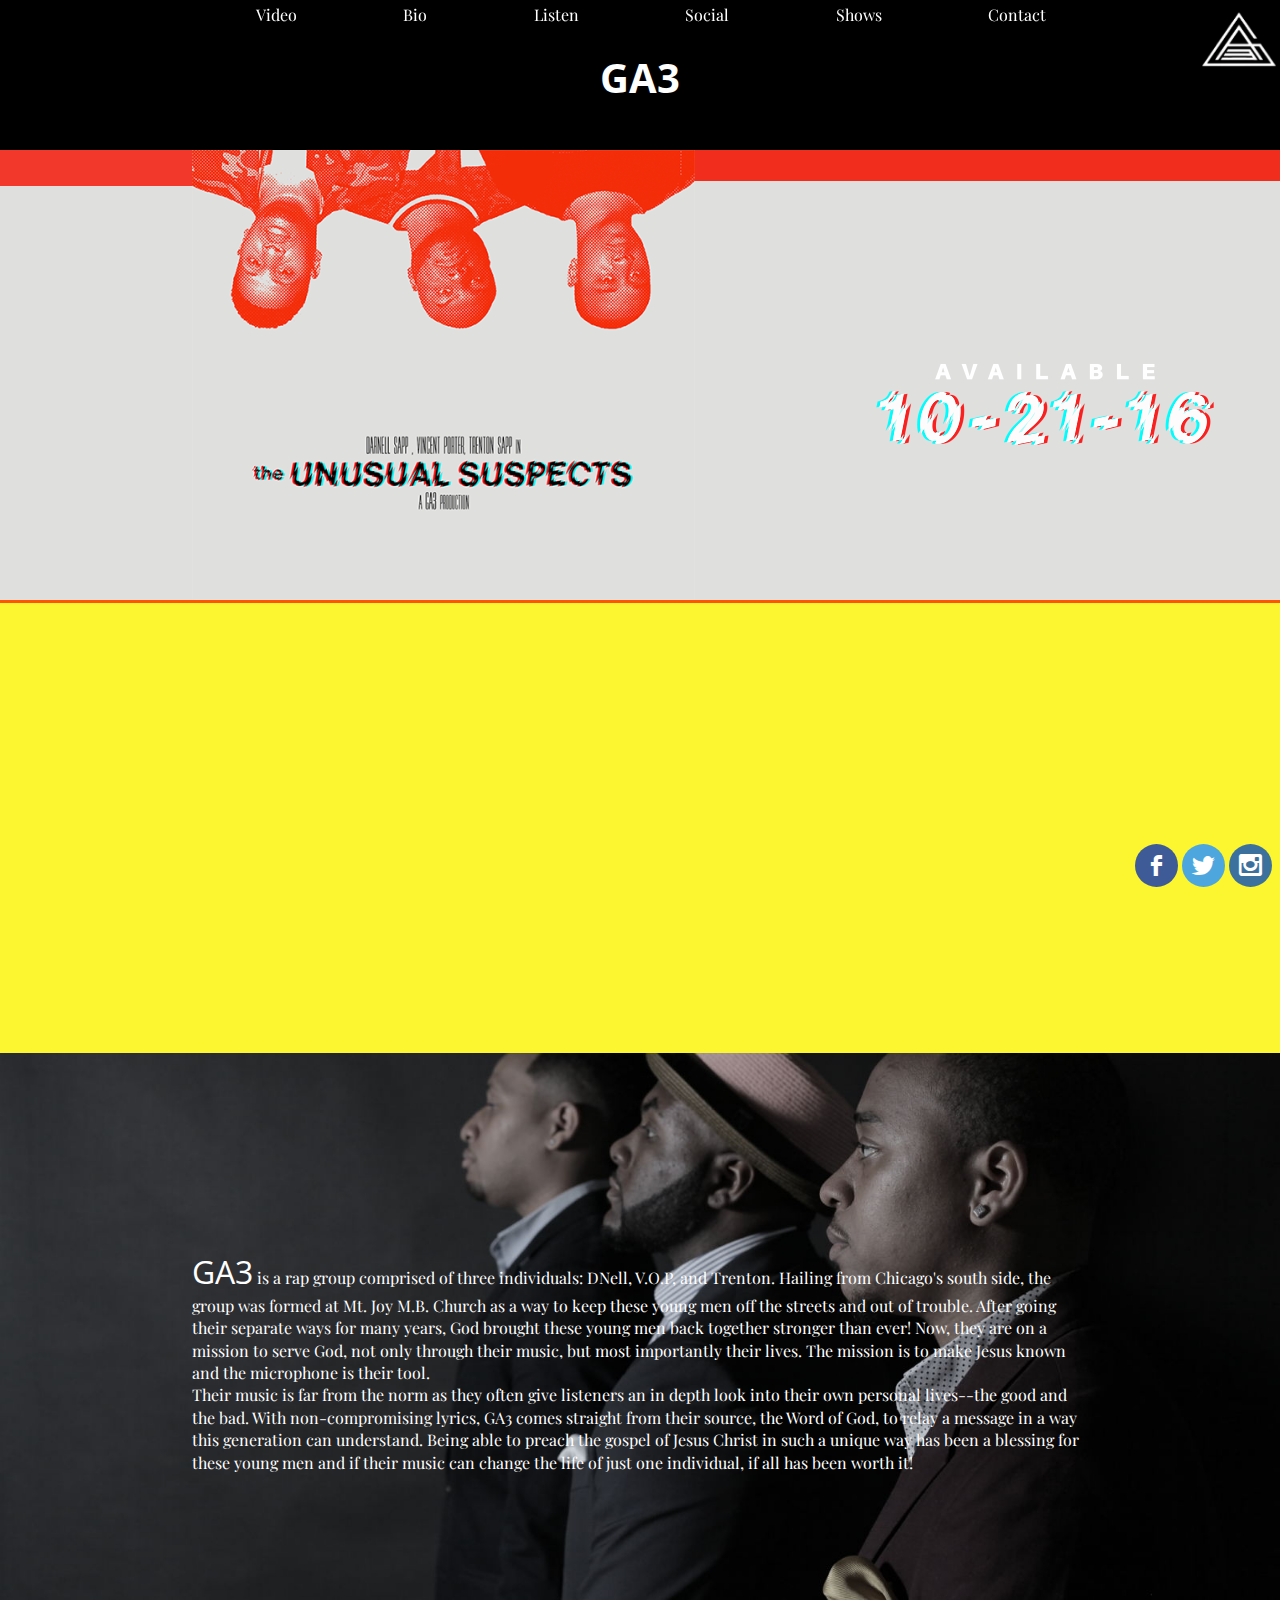
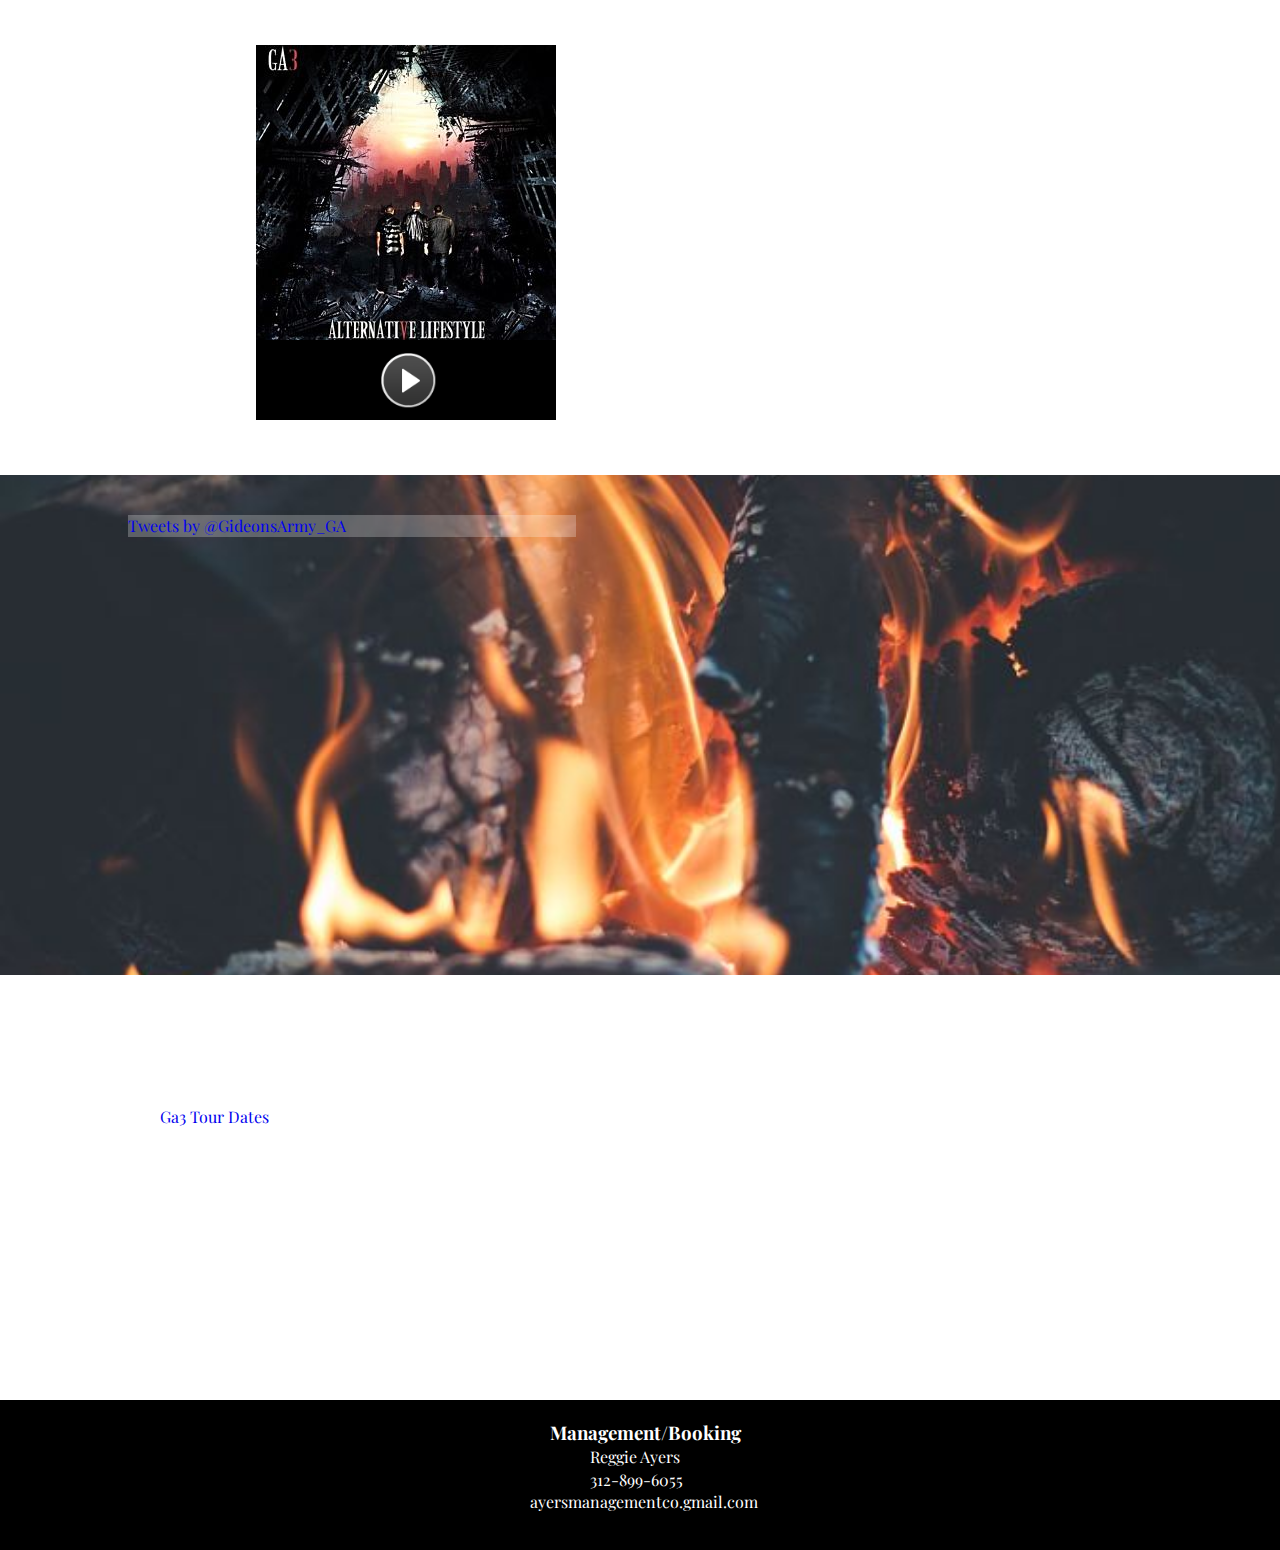
<file: index.html>
<!doctype html>
<html class="no-js" lang="">
<head>
    <meta charset="utf-8">
    <meta http-equiv="X-UA-Compatible" content="IE=edge">
    <title>GA3</title>
    <meta name="description" content="">
    <meta name="viewport" content="width=device-width, initial-scale=1">

    <link rel="apple-touch-icon" href="apple-touch-icon.png">
    <link rel="icon" type="image/png" href="favicon-32x32.png" sizes="32x32" />
    <link rel="icon" type="image/png" href="favicon-16x16.png" sizes="16x16" />


    <link rel="stylesheet" href="css/normalize.css">
    <link rel="stylesheet" href="css/main.css">
    <link href='https://fonts.googleapis.com/css?family=Open+Sans:700italic|Playfair+Display' rel='stylesheet' type='text/css'>
    <script src="js/vendor/modernizr-2.8.3.min.js"></script>
</head>
<body>

<!--[if lt IE 8]>
<p class="browserupgrade">You are using an <strong>outdated</strong> browser. Please <a href="http://browsehappy.com/">upgrade your browser</a> to improve your experience.</p>
<![endif]-->
<div id="container">
                <!-- <div id="splashscreen">
                    <h1>Splash</h1>
                </div> -->


                <nav class="headLinks">
                    <ul>
                        <li><a href="videos/index.html">Video</a></li>
                        <li><a href="#bio">Bio</a></li>
                        <li><a href="#music">Listen</a></li>
                        <li><a href="#social">Social</a></li>
                        <li><a href="#shows">Shows</a></li>
                        <li><a href="#contact">Contact</a></li>
                    </ul>
                </nav>
                <header class="mainHead">
                    <h1 class="headFont">GA3</h1>
                    <img class="headLogo" src="img/ga3logo.png" alt="Logo">
                </header>
                <section id="unusual">
                    <div id="news-three">
                      <div class="leftBox"></div>
                      <img class="unusualSuspects" src="img/cover_opt.png" alt="Unusual Suspects">
                      <div class="rightBox">

<a class="releaseDate" href="https://itunes.apple.com/album/id1158979120?ls=1&app=itunes" target="_blank">
<img src="img/unusual_date.png" alt="Unusual Suspects Release Date">
</a>
                      </div>
              </div>
          </section>
          <section id="news">
            <div id="news-one" class="pause">
                <iframe class="feetworkPlayer" width="100%" height="450" scrolling="no" frameborder="no" src="https://w.soundcloud.com/player/?url=https%3A//api.soundcloud.com/tracks/218973857&amp;auto_play=false&amp;hide_related=false&amp;show_comments=true&amp;show_user=true&amp;show_reposts=false&amp;visual=true"></iframe>
            </div>
        </section>
        <section id="bio">
            <p class="bioWords"><span class="headFont">GA3</span> is a rap group comprised of three individuals: DNell, V.O.P, and Trenton. Hailing from Chicago's south side, the group was formed at Mt. Joy M.B. Church as a way to keep these young men off the streets and out of trouble. After going their separate ways for many years, God brought these young men back together stronger than ever!  Now, they are on a mission to serve God, not only through their music, but most importantly their lives.  The mission is to make Jesus known and the microphone is their tool. 
                <br>
                Their music is far from the norm as they often give listeners an in depth look into their own personal lives--the good and the bad. With non-compromising lyrics, GA3 comes straight from their source, the Word of God, to relay a message in a way this generation can understand. Being able to preach the gospel of Jesus Christ in such a unique way has been a blessing for these young men and if their music can change the life of just one individual, if all has been worth it!</p>
            </section>
            <section id="music">
                <div class="alternativelifestyle">
                    <div class="alCover">
                        <img class="toHide" src="img/alternativelifestyle_opt.jpg" alt="">
                        <div class="play toHide">
                            <img class="pointer" src="img/play.png" alt="#">
                        </div>
                        <iframe class="alPlayer" src="https://embed.spotify.com/?uri=spotify%3Aalbum%3A638KBPEa2Mh796JlsAHRvS" width="300" height="375" frameborder="0" allowtransparency="true"></iframe>
                    </div>
                </div>
                <iframe class="reup" src="http://noisetrade.com/service/widgetv2/5b1a9cbc-0be2-4650-afad-cbb0efd6fad0" width="300" height="375" scrolling="no" frameBorder="0"></iframe>
            </section>
            <section id="social">
                <div class="twitterBox">
                    <a class="twitter-timeline" href="https://twitter.com/GideonsArmy_GA" data-widget-id="646158375147995137"
                    data-chrome="transparent"
                    width="100%"
                    data-tweet-limit="3">
                    Tweets by @GideonsArmy_GA</a>
                    <script>!function(d,s,id){var js,fjs=d.getElementsByTagName(s)[0],p=/^http:/.test(d.location)?'http':'https';if(!d.getElementById(id)){js=d.createElement(s);js.id=id;js.src=p+"://platform.twitter.com/widgets.js";fjs.parentNode.insertBefore(js,fjs);}}(document,"script","twitter-wjs");</script>
                </div>
                <div class="instagramBox">
                    <script class="instagram-timeline" src="http://snapwidget.com/js/snapwidget.js"></script>
                    <iframe src="http://snapwidget.com/in/?u=Z2EzMDB8aW58MTI1fDN8M3x8bm98NXxub25lfG9uU3RhcnR8eWVzfHllcw==&ve=220915" title="Instagram Widget" class="snapwidget-widget" allowTransparency="true" frameborder="0" scrolling="no" style="border:none; overflow:hidden; width:100%;"></iframe>
                </div>
                <div>
                    <a href="https://www.instagram.com/ga300/" target="_blank"><div class="instaLink"></div></a>

                </div>

            </section>
            <section id="shows">
                <h1 class="headFont">Upcoming Shows</h1>
                <div class="dates">
                    <script type='text/javascript' src='http://widget.bandsintown.com/javascripts/bit_widget.js'></script><a href="http://www.bandsintown.com/Ga3" class="bit-widget-initializer" data-artist="Ga3" data-text-color="#FFFFFF" data-prefix="fbjs">Ga3 Tour Dates</a>
                </div>
            </section>
            <footer id="contact">
                <div class="contactInfo">
                    <h3>Management/Booking</h3>
                    <ul>
                        <li>Reggie Ayers</li>
                        <li><a href="tel:1-312-899-6055">312-899-6055</a></li>
                        <li class="email"><a href="mailto:ayersmanagementco@gmail.com" target="_top">ayersmanagementco.gmail.com</a></li>
                    </ul>
                </div>
            </footer>
            <ul class="soc fix">
                <li><a class="soc-facebook" href="https://www.facebook.com/GA300/?fref=ts" target="_blank"></a></li>
                <li><a class="soc-twitter" href="https://twitter.com/GideonsArmy_GA" target="_blank"></a></li>
                <li><a class="soc-instagram soc-icon-last" href="https://www.instagram.com/ga300/" target="_blank"></a></li>
            </ul>


            <script src="//ajax.googleapis.com/ajax/libs/jquery/1.11.2/jquery.min.js"></script>
            <script>window.jQuery || document.write('<script src="js/vendor/jquery-1.11.2.min.js"><\/script>')</script>
            <script src="js/plugins.js"></script>
            <script src="js/main.js"></script>

            <!-- Google Analytics: change UA-XXXXX-X to be your site's ID. -->
            <script>
                (function(b,o,i,l,e,r){b.GoogleAnalyticsObject=l;b[l]||(b[l]=
                    function(){(b[l].q=b[l].q||[]).push(arguments)});b[l].l=+new Date;
                e=o.createElement(i);r=o.getElementsByTagName(i)[0];
                e.src='//www.google-analytics.com/analytics.js';
                r.parentNode.insertBefore(e,r)}(window,document,'script','ga'));
                ga('create','UA-XXXXX-X','auto');ga('send','pageview');
            </script>

        </div>

    </body>
    </html>
</file>
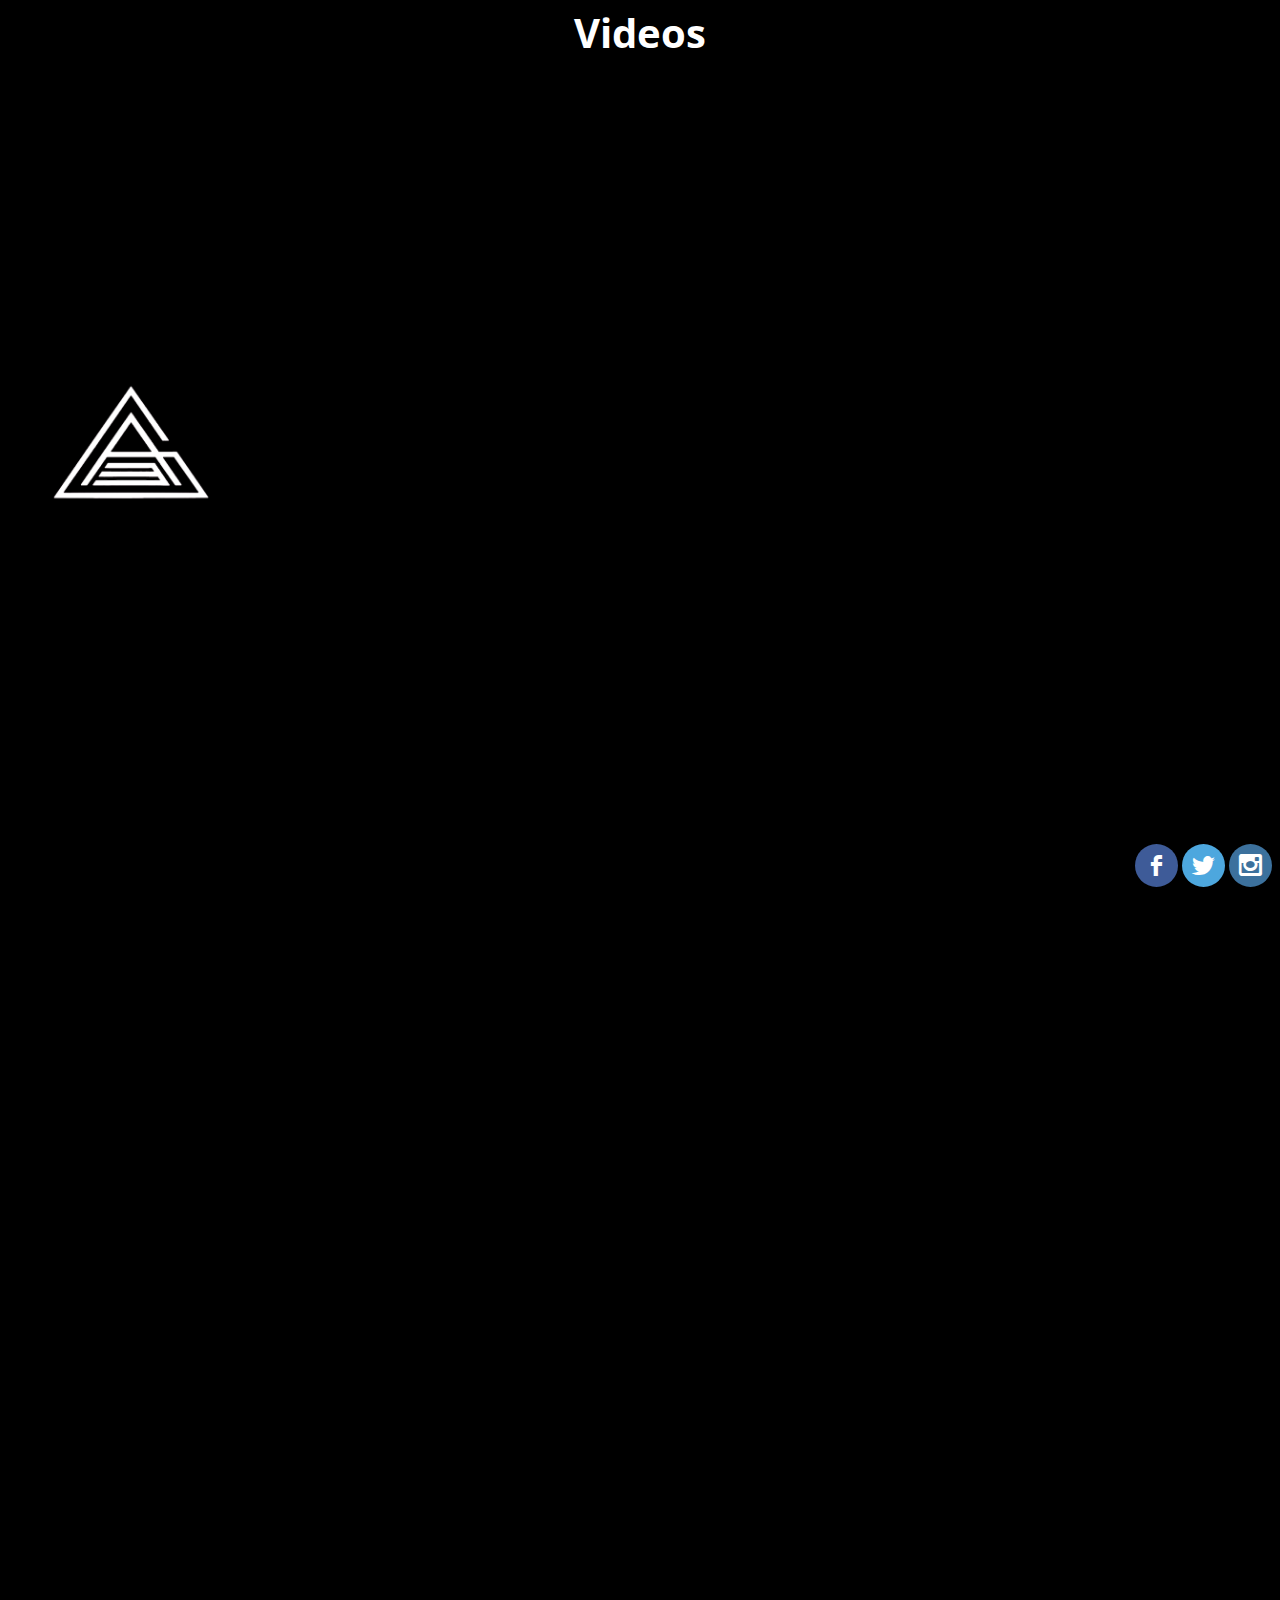
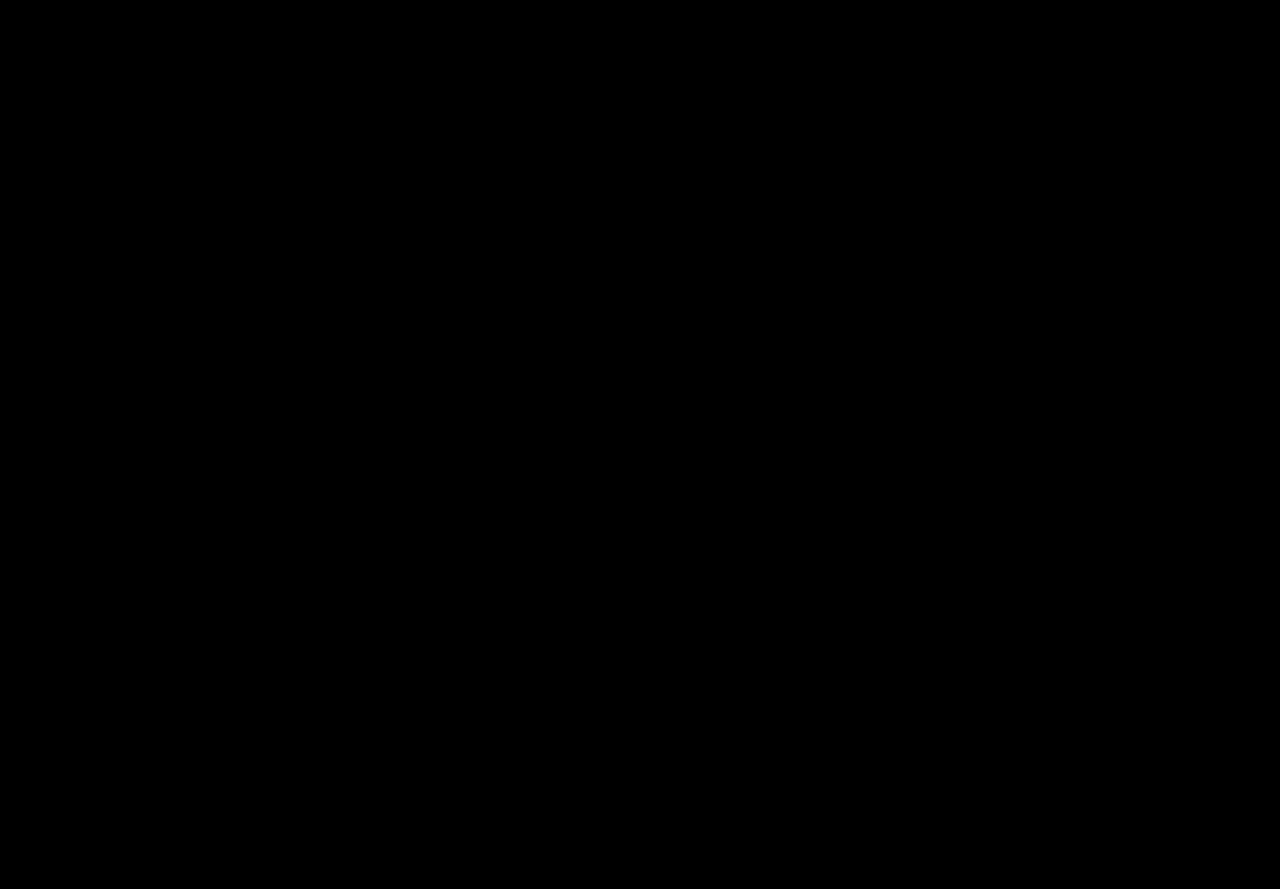
<file: videos/index.html>
<!doctype html>
<html class="no-js" lang="">
    <head>
        <meta charset="utf-8">
        <meta http-equiv="X-UA-Compatible" content="IE=edge">
        <title>Videos</title>
        <meta name="description" content="">
        <meta name="viewport" content="width=device-width, initial-scale=1">

        <link rel="apple-touch-icon" href="apple-touch-icon.png">
        <!-- Place favicon.ico in the root directory -->

        <link rel="stylesheet" href="../css/normalize.css">
        <link rel="stylesheet" href="../css/main.css">
        <link href='https://fonts.googleapis.com/css?family=Open+Sans:700italic|Playfair+Display' rel='stylesheet' type='text/css'>
        <script src="../js/vendor/modernizr-2.8.3.min.js"></script>
    </head>
    <body>
        <!--[if lt IE 8]>
            <p class="browserupgrade">You are using an <strong>outdated</strong> browser. Please <a href="http://browsehappy.com/">upgrade your browser</a> to improve your experience.</p>
        <![endif]-->

        <!-- Add your site or application content here -->
        <div id="container">
        <a href="../index.html"><img class="videoLogo" src="../img/ga3logo.png" alt="Logo"></a>
        <div class="videoViewer">
          <h1 class="headFont">Videos</h1>
          <!-- Ready Set Go -->
          <iframe class="videos" width="870" height="487" src="https://www.youtube.com/embed/UC_ETzES2e4" frameborder="0" allowfullscreen></iframe>
          <!-- Behind the Scenes -->
          <iframe class="videos" width="870" height="487" src="https://www.youtube.com/embed/CrYoGVonziU" frameborder="0" allowfullscreen></iframe>
          <!-- Headphones -->
          <iframe class="videos" width="853" height="480" src="https://www.youtube.com/embed/ll3JqjqwJC0" frameborder="0" allowfullscreen></iframe>
          <!-- Triumphant Flow -->
          <iframe class="videos" width="870" height="487" src="https://www.youtube.com/embed/wTe1dq9XHXQ" frameborder="0" allowfullscreen></iframe>
          <!-- Signed -->
          <iframe class="videos" width="870" height="487" src="https://www.youtube.com/embed/SjF9vTy-kGk" frameborder="0" allowfullscreen></iframe>

        </div>
                            <ul class="soc fix">
                        <li><a class="soc-facebook" href="https://www.facebook.com/GA300/?fref=ts" target="_blank"></a></li>
                        <li><a class="soc-twitter" href="https://twitter.com/GideonsArmy_GA" target="_blank"></a></li>
                        <li><a class="soc-instagram soc-icon-last" href="https://www.instagram.com/ga300/" target="_blank"></a></li>
                    </ul>
        </div>

        

        <script src="//ajax.googleapis.com/ajax/libs/jquery/1.11.2/jquery.min.js"></script>
        <script>window.jQuery || document.write('<script src="../js/vendor/jquery-1.11.2.min.js"><\/script>')</script>
        <script src="../js/plugins.js"></script>
        <script src="../js/main.js"></script>

        <!-- Google Analytics: change UA-XXXXX-X to be your site's ID. -->
        <script>
            (function(b,o,i,l,e,r){b.GoogleAnalyticsObject=l;b[l]||(b[l]=
            function(){(b[l].q=b[l].q||[]).push(arguments)});b[l].l=+new Date;
            e=o.createElement(i);r=o.getElementsByTagName(i)[0];
            e.src='//www.google-analytics.com/analytics.js';
            r.parentNode.insertBefore(e,r)}(window,document,'script','ga'));
            ga('create','UA-XXXXX-X','auto');ga('send','pageview');
        </script>
    </body>
</html>
</file>
<file: css/main.css>
/*! HTML5 Boilerplate v5.0.0 | MIT License | http://h5bp.com/ */

/*
 * What follows is the result of much research on cross-browser styling.
 * Credit left inline and big thanks to Nicolas Gallagher, Jonathan Neal,
 * Kroc Camen, and the H5BP dev community and team.
 */

/* ==========================================================================
   Base styles: opinionated defaults
   ========================================================================== */
   html {
    color: #222;
    font-size: 1em;
    line-height: 1.4;
}


/*
 * Remove text-shadow in selection highlight:
 * https://twitter.com/miketaylr/status/12228805301
 *
 * These selection rule sets have to be separate.
 * Customize the background color to match your design.
 */

 ::-moz-selection {
    background: #b3d4fc;
    text-shadow: none;
}

::selection {
    background: #b3d4fc;
    text-shadow: none;
}

/*
 * A better looking default horizontal rule
 */

 hr {
    display: block;
    height: 1px;
    border: 0;
    border-top: 1px solid #ccc;
    margin: 1em 0;
    padding: 0;
}

/*
 * Remove the gap between audio, canvas, iframes,
 * images, videos and the bottom of their containers:
 * https://github.com/h5bp/html5-boilerplate/issues/440
 */

 audio,
 canvas,
 iframe,
 img,
 svg,
 video {
    vertical-align: middle;
}

/*
 * Remove default fieldset styles.
 */

 fieldset {
    border: 0;
    margin: 0;
    padding: 0;
}

/*
 * Allow only vertical resizing of textareas.
 */

 textarea {
    resize: vertical;
}

/* ==========================================================================
   Browser Upgrade Prompt
   ========================================================================== */

   .browserupgrade {
    margin: 0.2em 0;
    background: #ccc;
    color: #000;
    padding: 0.2em 0;
}

/* ==========================================================================
   Author's custom styles
   ========================================================================== */
   * {
    box-sizing: border-box;
    font-family: 'Playfair Display', serif;
    /*    border: 1px solid black;*/
}

/*body {
    position: relative;
    }*/
    #container {
        position: relative;
    }
    #splashscreen {
        position:absolute;
        top:0;
        left:0;
        bottom:0;
        width:100%;
        background-color:#FFFFFF;
    }

    nav {
        height: 30px;
        width: 100%;
        padding: 15;
        background-color: #000000;
        margin: 0;

    }

    a {
        text-decoration: none;
    }

    .headLinks {
        position: fixed;
        top: 0;
        left: 0;
        z-index: 1000;
    }

    .headLinks ul {
        margin: 0;
        padding-left: 20%;
    }

    .headLinks li {
        display: inline-block;
        margin-top: 4px;
        padding-right: 10%;
    }

    .headLinks li a {
        float: left;
        margin: 0;
        padding: 0;
        color: #FFFFFF;
    }

    .mainHead {
        margin: 0;
        height: 150px;
        width: 100%;
        background-color: #000000;
        position: relative;
        padding-top: 40px;
    }

    .headFont {
        margin: 0;
        text-align: center;
        color: #FFFFFF;
    }

    .headLogo {
        position: absolute;
        right: 0;
        top: 0;
        z-index: 1000;
        width: 85px;
        height: 85px;
    }

    .headFont {
        font-family: 'Open Sans', sans-serif;
        font-size: 2.5em;
        padding-top: 10px;
    }
    #unusual {
    position: relative;
    width: 100%;
    background-color: #DFDFDE;
    }

    .unusualSuspects {
    position: relative;
    left: 15%;
    z-index: 50;
    }

.leftBox {
    position: absolute;
    width: 15%;
    height: 450px;
    border-top: 36px solid #F2372B;
    background-color: #DFDFDE;
}

.rightBox {
    position: absolute;
    right: 0;
    top: 0;
    width: 55%;
    height: 450px;
    border-top: 31.5px solid #F12E1D;
    background-color: #DFDFDE;
}

.releaseDate {
    position: absolute;
    right: 5%;
    top: 20%;
    z-index: 51;
}

    #bio {
        height: 550px;
        background-image: url(../img/bioGroup_opt.jpg);
        margin-top: 0;
        background-position: center;
        background-repeat: no-repeat;
        background-size: cover;
        /*background-attachment: fixed;*/
        color: #FFFFFF;
        padding: 200px 15% 0;
    }

    .bioWords {
        margin: 0;
        padding: 0;
    }

    .bioWords span {
        font-size: 2em;
    }

    #news {
        height: 450px;
        width: 100%;
        position: relative;
    }

/*    .arrow {
        color: #FFFFFF;
        font-size: 3em;
        z-index: 100;
        
    }

    .arrow:hover {
        font-size: 3.1em;
        transition: all 200ms ease-in-out;
    }*/

    .previousSlide {
        position: absolute;
        left: 2%;
        top: 200px;
    }

    .nextSlide {
        position: absolute;
        right: 2%;
        top: 200px;
    }

    #news-one {
        position: absolute;
        width: 100%;
        background-color: #FBF630;
        border-top: 3px solid #FF5500;
        
    }

    .feetworkPlayer {
        width: 50%;
        position: relative;
        top: -3px;
        left: 25%;
    }


    #music {
        height: 475px;
        position: relative;
        background-image: url(../img/landscape.jpg);
        margin-top: 0;
        background-position: center;
        background-repeat: no-repeat;
        background-size: cover;
        background-attachment: fixed;
    }

    .alternativelifestyle {
        position: absolute;
        top: 45px;
        left: 20%;
        z-index: 20;
        background-color: black;
        height: 375px;
    }

    .alternativelifestyle img {
        position: absolute;
        top: 0;
        left: 0;
        z-index: 15;
    }

    .pointer { cursor: pointer; cursor: hand; }

    .hide {
        display: none;
    }

    .play {
        position: absolute;
        bottom: 0;
        margin: 0;
        height: 80px;
        z-index: 30;
        color: #FFFFFF;
        width: 100%;
        background-color: black;
        color: #494845;
        /*font-size: 200%;*/
    }

    .play img {
        width: 65px;
        height: 65px;
        position: relative;
        left: 40%;
        top: 8px;

    }

    .alPlayer {
        z-index: 10;
        height: 375px;
    }

    .reup {
        position: absolute;
        top: 45px;
        right: 15%;

    }

    #social {
        height: 500px;
        position: relative;
        background-image: url(../img/fire_opt.jpg);
        margin-top: 0;
        background-position: center;
        background-repeat: no-repeat;
        background-size: cover;
    }

    .twitterBox {
        position: absolute;
        top: 40px;
        left: 10%;
        width: 35%;
        background-color: rgba(255, 255, 255, 0.25);
        max-height: 425px;
        overflow: scroll;
    }

    .instagramBox {
        position: absolute;
        top: 45px;
        left: 55%;
        width: 35%;
    }

    .instaLink {
        display: block;
        position: absolute;
        top: 45px;
        left: 55%;
        width: 35%;
        z-index: 500;
        height: 400px;
        background-color: rgba(0,0,0,0);
        clear: both;
    }

    #shows {
        position: relative;
        height: 425px;
        background-image: url(../img/stage.jpg);
        margin-top: 0;
        background-position: center;
        background-repeat: no-repeat;
        background-size: cover;
        background-attachment: fixed;
        padding-top: 25px;
    }

    #shows h1 {
        text-align: center;
        margin-bottom: 25px;
        color: #FFFFFF;
    }

    .dates {
        padding: 15px 0;
        /*position: absolute;*/
/*    left: 12.5%;
width: 75%;*/
margin: 0 12.5%;
background-color: rgba(255, 255, 255, 0.5);

}

footer {
    position: relative;
    height: 150px;
    background-color: #000000;
    color: #FFFFFF;
}

.contactInfo {
    position: relative;
    top: 20px;
    left: 43%;
    width: 150px;
}

.contactInfo h3 {
    position: relative;
    margin: 0;
}

.contactInfo ul {
    margin: 0;
    list-style: none;
}

.contactInfo a {
    text-decoration: none;
    color: #FFFFFF;
    margin: 0;
}

.email {
    position: relative;
    left: -60px;
}

.fix {
    position: fixed;
    bottom: 0;
    right: 0;
}

.footerFix {
    bottom: 10px;
    right: 20%;
}

/* ==========================================================================
   Videos
   ========================================================================== */

   .videoViewer {
    background-color: #000000;
    color: #FFFFFF;
    text-align: center;
    width: 100%;
}

.videoViewer h1 {
    margin-top: 0;
    padding-top: 5px;
}

.videoLogo {
    width: 14%;
    position: fixed;
    left: 3%;
    top: 40%;
}

.videos {
    padding-left: 15%;
    padding-right: 5%;
    width: 90%;

}


@font-face {
    font-family: 'si';
    src: url('../socicon/socicon.eot');
    src: url('../socicon/socicon.eot?#iefix') format('embedded-opentype'),
    url('../socicon/socicon.woff') format('woff'),
    url('../socicon/socicon.ttf') format('truetype'),
    url('../socicon/socicon.svg#icomoonregular') format('svg');
    font-weight: normal;
    font-style: normal;

}

@media screen and (-webkit-min-device-pixel-ratio:0) {
    @font-face {
        font-family:si;
        src: url(PATH_TO/socicon.svg) format(svg);
    }
}

.soc {
    overflow:hidden;
    margin:5px; padding:3px;
    list-style:none;
}

.soc li {
    display:inline-block;
    *display:inline;
    zoom:1;
}

.soc li a {
    font-family:si!important;
    font-style:normal;
    font-weight:400;
    -webkit-font-smoothing:antialiased;
    -moz-osx-font-smoothing:grayscale;
    -webkit-box-sizing:border-box;
    -moz-box-sizing:border-box;
    -ms-box-sizing:border-box;
    -o-box-sizing:border-box;
    box-sizing:border-box;

    -o-transition:.1s;
    -ms-transition:.1s;
    -moz-transition:.1s;
    -webkit-transition:.1s;
    transition:.1s;
    -webkit-transition-property: transform;
    transition-property: transform;
    -webkit-transform: translateZ(0);
    transform: translateZ(0);

    overflow:hidden;
    text-decoration:none;
    text-align:center;
    display:block;
    position: relative;
    z-index: 1;
    width: 43px;
    height: 43px;
    line-height: 43px;
    font-size: 23px;
    -webkit-border-radius: 100px;
    -moz-border-radius: 100px;
    border-radius: 100px;
    margin-right: 0px;
    color: #ffffff;
    background-color: none;
}

.soc a:hover {
    z-index: 2;
    -webkit-transform: scale(1.1);
    transform: scale(1.1);
}

.soc-icon-last{
    margin:0 !important;
}

.soc-facebook {
    background-color: #3e5b98;
}
.soc-facebook:before {
    content:'b';
}
.soc-twitter {
    background-color: #4da7de;
}
.soc-twitter:before {
    content:'a';
}
.soc-instagram {
    background-color: #3C719D;
}
.soc-instagram:before {
    content:'x';
}


/* ==========================================================================
   Media
   ========================================================================== */

   @media (max-width: 950px) {

    .twitterBox {
        max-height: 325px;
    }

    .reup {
        right: 10%;
    }

    .alternativelifestyle {
        left: 10%;

    }

    @media (max-width: 875px) {


        #bio {
            padding-top: 100px;

        }

        .headLinks ul {
            padding-left: 15%;
        }

        .headLinks li {
            padding-right: 7.5%;
        }
    }

    @media (max-width: 800px) {

        .twitterBox {
            max-height: 275px;
        }

        #social {
            height: 350px;
        }

        #show {
            height: 375px;
        }

        .alternativelifestyle {
            left: 6.5%;
        }

        .reup {
            right: 5%;
        }

        .releaseDate {
        left: 25%;
        }



    }

    @media (max-width: 700px) {

        .feetworkPlayer {
            width: 75%;
            left: 12.5%;
        }

        #music {
            height: 850px;
        }

        .reup {
            left: 30%;
            top: 450px;
        }

        .alternativelifestyle {
            left: 30%;
        }

        #social {
            height: 900px;
        }

        .twitterBox {
            width: 90%;
            left: 5%;
            top: 0;
            max-height: 450px;
        }

        .instagramBox {
            position: absolute;
            top: 450px;
            left: 20%;
            width: 60%;
        }

        .contactInfo {
            left: 40%;
        }

    }

    @media (max-width: 650px) {
        .headLinks ul {
            padding-left: 12%;
        }

        .headLinks li {
            padding-right: 5%;
        }

        #bio {
            padding-left: 5%;
            padding-right: 5%;
        }

        .alternativelifestyle, .reup {
            left: 25%;
        }

        .contactInfo {
            left: 30%;
        }

        .unusualSuspects {
            position: relative;
            left: 0;
        }

                .releaseDate {
        left: 60px;
        }


    }

    @media (max-width: 575px) {
        
        .feetworkPlayer {
            width: 100%;
            left: 0;
        }
        #social {
            height: 800px;
        }

    }

    @media (max-width: 520px) {
        
        .headLinks {
            display: none;
        }

        .mainHead {
            height: 75px;
        }

        .mainHead .headFont {
            position: absolute;
            top: 5px;
            left: 5px;
        }

        #shows {
            padding-top: 100px;
        }

        .dates {
            overflow: scroll;
        }

    }

        @media (max-width: 500px) {
        .unusualSuspects {
            width: 100%;
        }
          .releaseDate {
                left: 10px;
                top: 43px;

        }

        }

    @media (max-width: 475px) {
        .bioWords {
            overflow: scroll;
            max-height: 400px;
        }

        .alternativelifestyle, .reup {
            left: 13%;
        }

        #social {
            height: 750px;
        }


        .instagramBox {
            position: absolute;
            top: 450px;
            left: 15%;
            width: 70%;
        }
        .contactInfo {
            left: 12%;
        }

    }

/* ==========================================================================
   Helper classes
   ========================================================================== */

/*
 * Hide visually and from screen readers:
 * http://juicystudio.com/article/screen-readers-display-none.php
 */

 .hidden {
    display: none !important;
    visibility: hidden;
}

/*
 * Hide only visually, but have it available for screen readers:
 * http://snook.ca/archives/html_and_css/hiding-content-for-accessibility
 */

 .visuallyhidden {
    border: 0;
    clip: rect(0 0 0 0);
    height: 1px;
    margin: -1px;
    overflow: hidden;
    padding: 0;
    position: absolute;
    width: 1px;
}

/*
 * Extends the .visuallyhidden class to allow the element
 * to be focusable when navigated to via the keyboard:
 * https://www.drupal.org/node/897638
 */

 .visuallyhidden.focusable:active,
 .visuallyhidden.focusable:focus {
    clip: auto;
    height: auto;
    margin: 0;
    overflow: visible;
    position: static;
    width: auto;
}

/*
 * Hide visually and from screen readers, but maintain layout
 */

 .invisible {
    visibility: hidden;
}

/*
 * Clearfix: contain floats
 *
 * For modern browsers
 * 1. The space content is one way to avoid an Opera bug when the
 *    `contenteditable` attribute is included anywhere else in the document.
 *    Otherwise it causes space to appear at the top and bottom of elements
 *    that receive the `clearfix` class.
 * 2. The use of `table` rather than `block` is only necessary if using
 *    `:before` to contain the top-margins of child elements.
 */

 .clearfix:before,
 .clearfix:after {
    content: " "; /* 1 */
    display: table; /* 2 */
}

.clearfix:after {
    clear: both;
}

/* ==========================================================================
   EXAMPLE Media Queries for Responsive Design.
   These examples override the primary ('mobile first') styles.
   Modify as content requires.
   ========================================================================== */

   @media only screen and (min-width: 35em) {
    /* Style adjustments for viewports that meet the condition */
}

@media print,
(-o-min-device-pixel-ratio: 5/4),
(-webkit-min-device-pixel-ratio: 1.25),
(min-resolution: 120dpi) {
    /* Style adjustments for high resolution devices */
}

/* ==========================================================================
   Print styles.
   Inlined to avoid the additional HTTP request:
   http://www.phpied.com/delay-loading-your-print-css/
   ========================================================================== */

   @media print {
    *,
    *:before,
    *:after {
        background: transparent !important;
        color: #000 !important; /* Black prints faster:
        http://www.sanbeiji.com/archives/953 */
        box-shadow: none !important;
        text-shadow: none !important;
    }

    a,
    a:visited {
        text-decoration: underline;
    }

    a[href]:after {
        content: " (" attr(href) ")";
    }

    abbr[title]:after {
        content: " (" attr(title) ")";
    }

    /*
     * Don't show links that are fragment identifiers,
     * or use the `javascript:` pseudo protocol
     */

     a[href^="#"]:after,
     a[href^="javascript:"]:after {
        content: "";
    }

    pre,
    blockquote {
        border: 1px solid #999;
        page-break-inside: avoid;
    }

    /*
     * Printing Tables:
     * http://css-discuss.incutio.com/wiki/Printing_Tables
     */

     thead {
        display: table-header-group;
    }

    tr,
    img {
        page-break-inside: avoid;
    }

    img {
        max-width: 100% !important;
    }

    p,
    h2,
    h3 {
        orphans: 3;
        widows: 3;
    }

    h2,
    h3 {
        page-break-after: avoid;
    }
}
</file>
